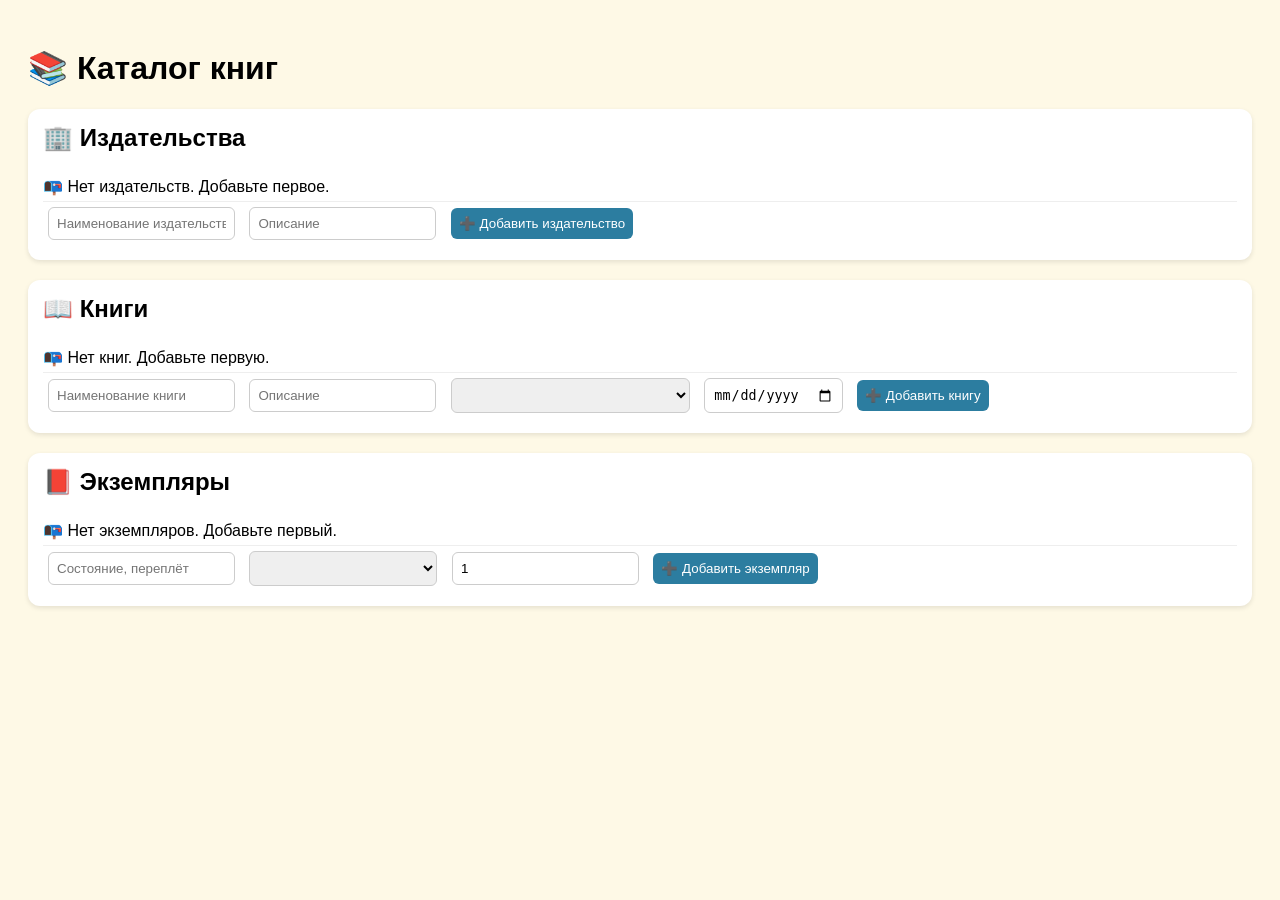
<file: index.html>
<!DOCTYPE html>
<html lang="ru">
<head>
    <meta charset="UTF-8">
    <title>Каталог книг</title>
    <style>
        body { font-family: Arial; padding: 20px; background: #fef9e6; }
        .card { background: white; padding: 15px; margin-bottom: 20px; border-radius: 12px; box-shadow: 0 2px 5px rgba(0,0,0,0.1); }
        input, select, button, textarea { margin: 5px; padding: 8px; border-radius: 6px; border: 1px solid #ccc; }
        button { background: #2c7da0; color: white; border: none; cursor: pointer; }
        button:hover { background: #1f5068; }
        .item { padding: 5px 0; border-bottom: 1px solid #eee; }
        h2, h3 { margin-top: 0; }
        hr { margin: 15px 0; }
    </style>
</head>
<body>
    <h1>📚 Каталог книг</h1>

    <!-- 1) Издательства -->
    <div class="card">
        <h2>🏢 Издательства</h2>
        <div id="publishersList"></div>
        <input type="text" id="publisherName" placeholder="Наименование издательства">
        <input type="text" id="publisherDesc" placeholder="Описание">
        <button onclick="addPublisher()">➕ Добавить издательство</button>
    </div>

    <!-- 2) Книги -->
    <div class="card">
        <h2>📖 Книги</h2>
        <div id="booksList"></div>
        <input type="text" id="bookName" placeholder="Наименование книги">
        <input type="text" id="bookDesc" placeholder="Описание">
        <select id="bookPublisher"></select>
        <input type="date" id="bookDate">
        <button onclick="addBook()">➕ Добавить книгу</button>
    </div>

    <!-- 3) Экземпляры -->
    <div class="card">
        <h2>📕 Экземпляры</h2>
        <div id="instancesList"></div>
        <input type="text" id="instanceDesc" placeholder="Состояние, переплёт">
        <select id="instanceBook"></select>
        <input type="number" id="instanceCount" placeholder="Доступное количество" min="0" value="1">
        <button onclick="addInstance()">➕ Добавить экземпляр</button>
    </div>

    <script>
        // Типы данных
        let publishers = [];   // id, наименование, описание
        let books = [];        // id, наименование, описание, publisherId, date
        let instances = [];    // id, описание (состояние, переплет), bookId, availableCount

        // Вспомогательные функции
        function getPublisherName(publisherId) {
            let pub = publishers.find(p => p.id == publisherId);
            return pub ? pub.name : '❓ Неизвестное издательство';
        }

        function getBookName(bookId) {
            let book = books.find(b => b.id == bookId);
            return book ? book.name : '❓ Неизвестная книга';
        }

        // Отрисовка всего интерфейса
        function renderAll() {
            // --- Издательства ---
            const publishersDiv = document.getElementById('publishersList');
            if (publishers.length === 0) {
                publishersDiv.innerHTML = '<div class="item">📭 Нет издательств. Добавьте первое.</div>';
            } else {
                publishersDiv.innerHTML = publishers.map(p => `
                    <div class="item">
                        🏛️ <strong>${escapeHtml(p.name)}</strong> 
                        ${p.description ? `— ${escapeHtml(p.description)}` : ''}
                    </div>
                `).join('');
            }

            // Обновляем выпадающий список издательств в карточке Книги
            const publisherSelect = document.getElementById('bookPublisher');
            publisherSelect.innerHTML = publishers.map(p => 
                `<option value="${p.id}">${escapeHtml(p.name)}</option>`
            ).join('');
            if (publishers.length === 0) {
                publisherSelect.innerHTML = '<option disabled>Сначала добавьте издательство</option>';
            }

            // --- Книги ---
            const booksDiv = document.getElementById('booksList');
            if (books.length === 0) {
                booksDiv.innerHTML = '<div class="item">📭 Нет книг. Добавьте первую.</div>';
            } else {
                booksDiv.innerHTML = books.map(b => `
                    <div class="item">
                        📘 <strong>${escapeHtml(b.name)}</strong><br>
                        📝 Описание: ${escapeHtml(b.description || '—')}<br>
                        🏢 Издательство: ${getPublisherName(b.publisherId)}<br>
                        📅 Дата издания: ${b.publishDate || 'не указана'}
                    </div>
                `).join('');
            }

            // Обновляем выпадающий список книг для экземпляров
            const bookSelect = document.getElementById('instanceBook');
            bookSelect.innerHTML = books.map(b => 
                `<option value="${b.id}">${escapeHtml(b.name)}</option>`
            ).join('');
            if (books.length === 0) {
                bookSelect.innerHTML = '<option disabled>Сначала добавьте книгу</option>';
            }

            // --- Экземпляры ---
            const instancesDiv = document.getElementById('instancesList');
            if (instances.length === 0) {
                instancesDiv.innerHTML = '<div class="item">📭 Нет экземпляров. Добавьте первый.</div>';
            } else {
                instancesDiv.innerHTML = instances.map(inst => {
                    const bookName = getBookName(inst.bookId);
                    return `
                        <div class="item">
                            🎴 <strong>${escapeHtml(inst.description || 'Без описания')}</strong><br>
                            📖 Книга: ${bookName}<br>
                            📊 Доступно: ${inst.availableCount} шт.
                        </div>
                    `;
                }).join('');
            }
        }

        // Безопасное экранирование
        function escapeHtml(str) {
            if (!str) return '';
            return str.replace(/[&<>]/g, function(m) {
                if (m === '&') return '&amp;';
                if (m === '<') return '&lt;';
                if (m === '>') return '&gt;';
                return m;
            });
        }

        // 1) Добавление издательства
        function addPublisher() {
            let name = document.getElementById('publisherName').value.trim();
            let desc = document.getElementById('publisherDesc').value.trim();
            if (!name) {
                alert('Введите наименование издательства');
                return;
            }
            publishers.push({
                id: Date.now(),
                name: name,
                description: desc
            });
            document.getElementById('publisherName').value = '';
            document.getElementById('publisherDesc').value = '';
            renderAll();
        }

        // 2) Добавление книги
        function addBook() {
            let name = document.getElementById('bookName').value.trim();
            let desc = document.getElementById('bookDesc').value.trim();
            let publisherId = parseInt(document.getElementById('bookPublisher').value);
            let publishDate = document.getElementById('bookDate').value;

            if (!name) {
                alert('Введите наименование книги');
                return;
            }
            if (!publisherId || isNaN(publisherId) || !publishers.find(p => p.id === publisherId)) {
                alert('Выберите корректное издательство');
                return;
            }

            books.push({
                id: Date.now(),
                name: name,
                description: desc,
                publisherId: publisherId,
                publishDate: publishDate
            });

            document.getElementById('bookName').value = '';
            document.getElementById('bookDesc').value = '';
            document.getElementById('bookDate').value = '';
            renderAll();
        }

        // 3) Добавление экземпляра
        function addInstance() {
            let description = document.getElementById('instanceDesc').value.trim();
            let bookId = parseInt(document.getElementById('instanceBook').value);
            let availableCount = parseInt(document.getElementById('instanceCount').value);

            if (!bookId || isNaN(bookId) || !books.find(b => b.id === bookId)) {
                alert('Выберите книгу из списка');
                return;
            }
            if (isNaN(availableCount) || availableCount < 0) {
                alert('Введите корректное количество (0 или больше)');
                return;
            }
            if (!description) {
                alert('Введите описание экземпляра (состояние, переплёт)');
                return;
            }

            instances.push({
                id: Date.now(),
                description: description,
                bookId: bookId,
                availableCount: availableCount
            });

            document.getElementById('instanceDesc').value = '';
            document.getElementById('instanceCount').value = '1';
            renderAll();
        }

        // Начальная отрисовка (пока всё пусто)
        renderAll();
    </script>
</body>
</html>
</file>
